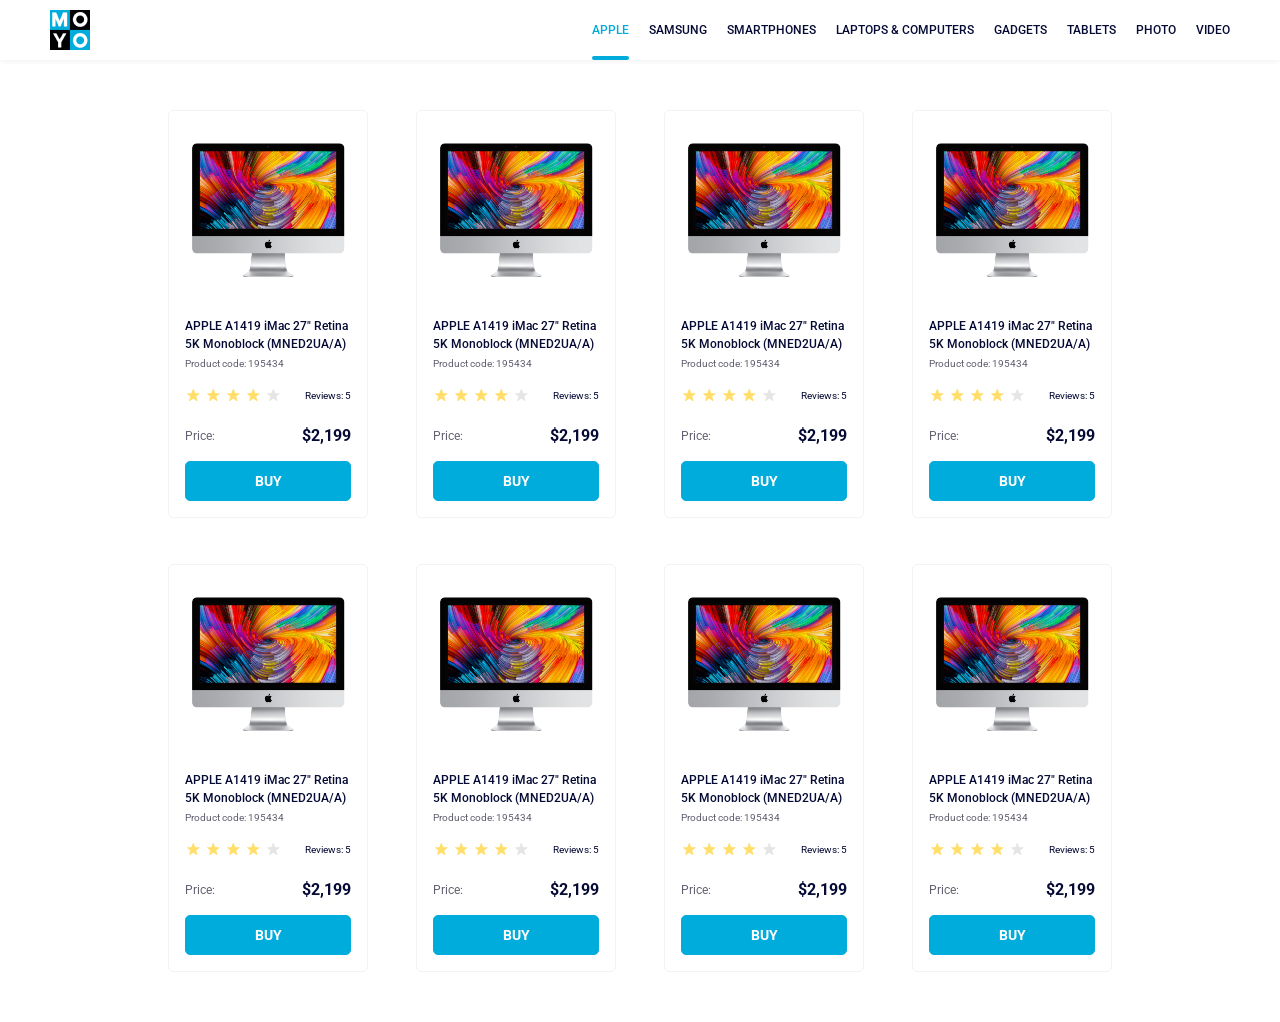
<file: index.html>
<!doctype html><html lang="en"><head><meta charset="utf-8"><meta name="viewport" content="width=device-width, initial-scale=1.0"><title>Catalog</title><link rel="preconnect" href="https://fonts.gstatic.com"><link href="https://fonts.googleapis.com/css2?family=Roboto:wght@400;500;700&display=swap" rel="stylesheet"><link rel="stylesheet" href="index.532f77f7.css"><link rel="preconnect" href="https://fonts.googleapis.com"><link rel="preconnect" href="https://fonts.gstatic.com"><link href="https://fonts.googleapis.com/css2?family=Roboto:wght@100..900&display=swap" rel="stylesheet"></head><body> <header class="header"> <a href="/" class="header__logo-link"> <img class="header__logo-img" src="logo.eddae0ff.png" alt="MOYO logo"> </a> <nav class="header__nav"> <ul class="header__nav-list"> <li class="header__nav-item"> <a href="/" class="header__nav-link is-active"> Apple </a> </li> <li class="header__nav-item"> <a href="/" class="header__nav-link"> Samsung </a> </li> <li class="header__nav-item"> <a href="/" class="header__nav-link"> Smartphones </a> </li> <li class="header__nav-item"> <a href="/" class="header__nav-link" data-qa="nav-hover"> Laptops & Computers </a> </li> <li class="header__nav-item"> <a href="/" class="header__nav-link"> Gadgets </a> </li> <li class="header__nav-item"> <a href="/" class="header__nav-link"> Tablets </a> </li> <li class="header__nav-item"> <a href="/" class="header__nav-link"> Photo </a> </li> <li class="header__nav-item"> <a href="/" class="header__nav-link"> Video </a> </li> </ul> </nav> </header> <main class="card-container"> <div class="card" data-qa="card"> <div class="card__image"> <img src="imac.202c52ff.jpeg" alt="product_logo"> </div> <div class="card__content"> <span class="card__title"> APPLE A1419 iMac 27" Retina 5K Monoblock (MNED2UA/A) </span> <span class="card__code">Product code: 195434</span> <div class="card__reviews-container"> <div class="stars stars--4"> <div class="stars__star"></div> <div class="stars__star"></div> <div class="stars__star"></div> <div class="stars__star"></div> <div class="stars__star"></div> </div> <div class="card__reviews-text">Reviews: 5</div> </div> <div class="card__price-container"> <div class="card__price-text">Price:</div> <div class="card__price-value">$2,199</div> </div> <a href="#" class="card__button" data-qa="card-hover"> BUY </a> </div> </div> <div class="card"> <div class="card__image"> <img src="imac.202c52ff.jpeg" alt="product_logo"> </div> <div class="card__content"> <span class="card__title"> APPLE A1419 iMac 27" Retina 5K Monoblock (MNED2UA/A) </span> <span class="card__code">Product code: 195434</span> <div class="card__reviews-container"> <div class="stars stars--4"> <div class="stars__star"></div> <div class="stars__star"></div> <div class="stars__star"></div> <div class="stars__star"></div> <div class="stars__star"></div> </div> <div class="card__reviews-text">Reviews: 5</div> </div> <div class="card__price-container"> <div class="card__price-text">Price:</div> <div class="card__price-value">$2,199</div> </div> <a href="#" class="card__button"> BUY </a> </div> </div> <div class="card"> <div class="card__image"> <img src="imac.202c52ff.jpeg" alt="product_logo"> </div> <div class="card__content"> <span class="card__title"> APPLE A1419 iMac 27" Retina 5K Monoblock (MNED2UA/A) </span> <span class="card__code">Product code: 195434</span> <div class="card__reviews-container"> <div class="stars stars--4"> <div class="stars__star"></div> <div class="stars__star"></div> <div class="stars__star"></div> <div class="stars__star"></div> <div class="stars__star"></div> </div> <div class="card__reviews-text">Reviews: 5</div> </div> <div class="card__price-container"> <div class="card__price-text">Price:</div> <div class="card__price-value">$2,199</div> </div> <a href="#" class="card__button"> BUY </a> </div> </div> <div class="card"> <div class="card__image"> <img src="imac.202c52ff.jpeg" alt="product_logo"> </div> <div class="card__content"> <span class="card__title"> APPLE A1419 iMac 27" Retina 5K Monoblock (MNED2UA/A) </span> <span class="card__code">Product code: 195434</span> <div class="card__reviews-container"> <div class="stars stars--4"> <div class="stars__star"></div> <div class="stars__star"></div> <div class="stars__star"></div> <div class="stars__star"></div> <div class="stars__star"></div> </div> <div class="card__reviews-text">Reviews: 5</div> </div> <div class="card__price-container"> <div class="card__price-text">Price:</div> <div class="card__price-value">$2,199</div> </div> <a href="#" class="card__button"> BUY </a> </div> </div> <div class="card"> <div class="card__image"> <img src="imac.202c52ff.jpeg" alt="product_logo"> </div> <div class="card__content"> <span class="card__title"> APPLE A1419 iMac 27" Retina 5K Monoblock (MNED2UA/A) </span> <span class="card__code">Product code: 195434</span> <div class="card__reviews-container"> <div class="stars stars--4"> <div class="stars__star"></div> <div class="stars__star"></div> <div class="stars__star"></div> <div class="stars__star"></div> <div class="stars__star"></div> </div> <div class="card__reviews-text">Reviews: 5</div> </div> <div class="card__price-container"> <div class="card__price-text">Price:</div> <div class="card__price-value">$2,199</div> </div> <a href="#" class="card__button"> BUY </a> </div> </div> <div class="card"> <div class="card__image"> <img src="imac.202c52ff.jpeg" alt="product_logo"> </div> <div class="card__content"> <span class="card__title"> APPLE A1419 iMac 27" Retina 5K Monoblock (MNED2UA/A) </span> <span class="card__code">Product code: 195434</span> <div class="card__reviews-container"> <div class="stars stars--4"> <div class="stars__star"></div> <div class="stars__star"></div> <div class="stars__star"></div> <div class="stars__star"></div> <div class="stars__star"></div> </div> <div class="card__reviews-text">Reviews: 5</div> </div> <div class="card__price-container"> <div class="card__price-text">Price:</div> <div class="card__price-value">$2,199</div> </div> <a href="#" class="card__button"> BUY </a> </div> </div> <div class="card"> <div class="card__image"> <img src="imac.202c52ff.jpeg" alt="product_logo"> </div> <div class="card__content"> <span class="card__title"> APPLE A1419 iMac 27" Retina 5K Monoblock (MNED2UA/A) </span> <span class="card__code">Product code: 195434</span> <div class="card__reviews-container"> <div class="stars stars--4"> <div class="stars__star"></div> <div class="stars__star"></div> <div class="stars__star"></div> <div class="stars__star"></div> <div class="stars__star"></div> </div> <div class="card__reviews-text">Reviews: 5</div> </div> <div class="card__price-container"> <div class="card__price-text">Price:</div> <div class="card__price-value">$2,199</div> </div> <a href="#" class="card__button"> BUY </a> </div> </div> <div class="card"> <div class="card__image"> <img src="imac.202c52ff.jpeg" alt="product_logo"> </div> <div class="card__content"> <span class="card__title"> APPLE A1419 iMac 27" Retina 5K Monoblock (MNED2UA/A) </span> <span class="card__code">Product code: 195434</span> <div class="card__reviews-container"> <div class="stars stars--4"> <div class="stars__star"></div> <div class="stars__star"></div> <div class="stars__star"></div> <div class="stars__star"></div> <div class="stars__star"></div> </div> <div class="card__reviews-text">Reviews: 5</div> </div> <div class="card__price-container"> <div class="card__price-text">Price:</div> <div class="card__price-value">$2,199</div> </div> <a href="#" class="card__button"> BUY </a> </div> </div> </main> </body></html>
</file>
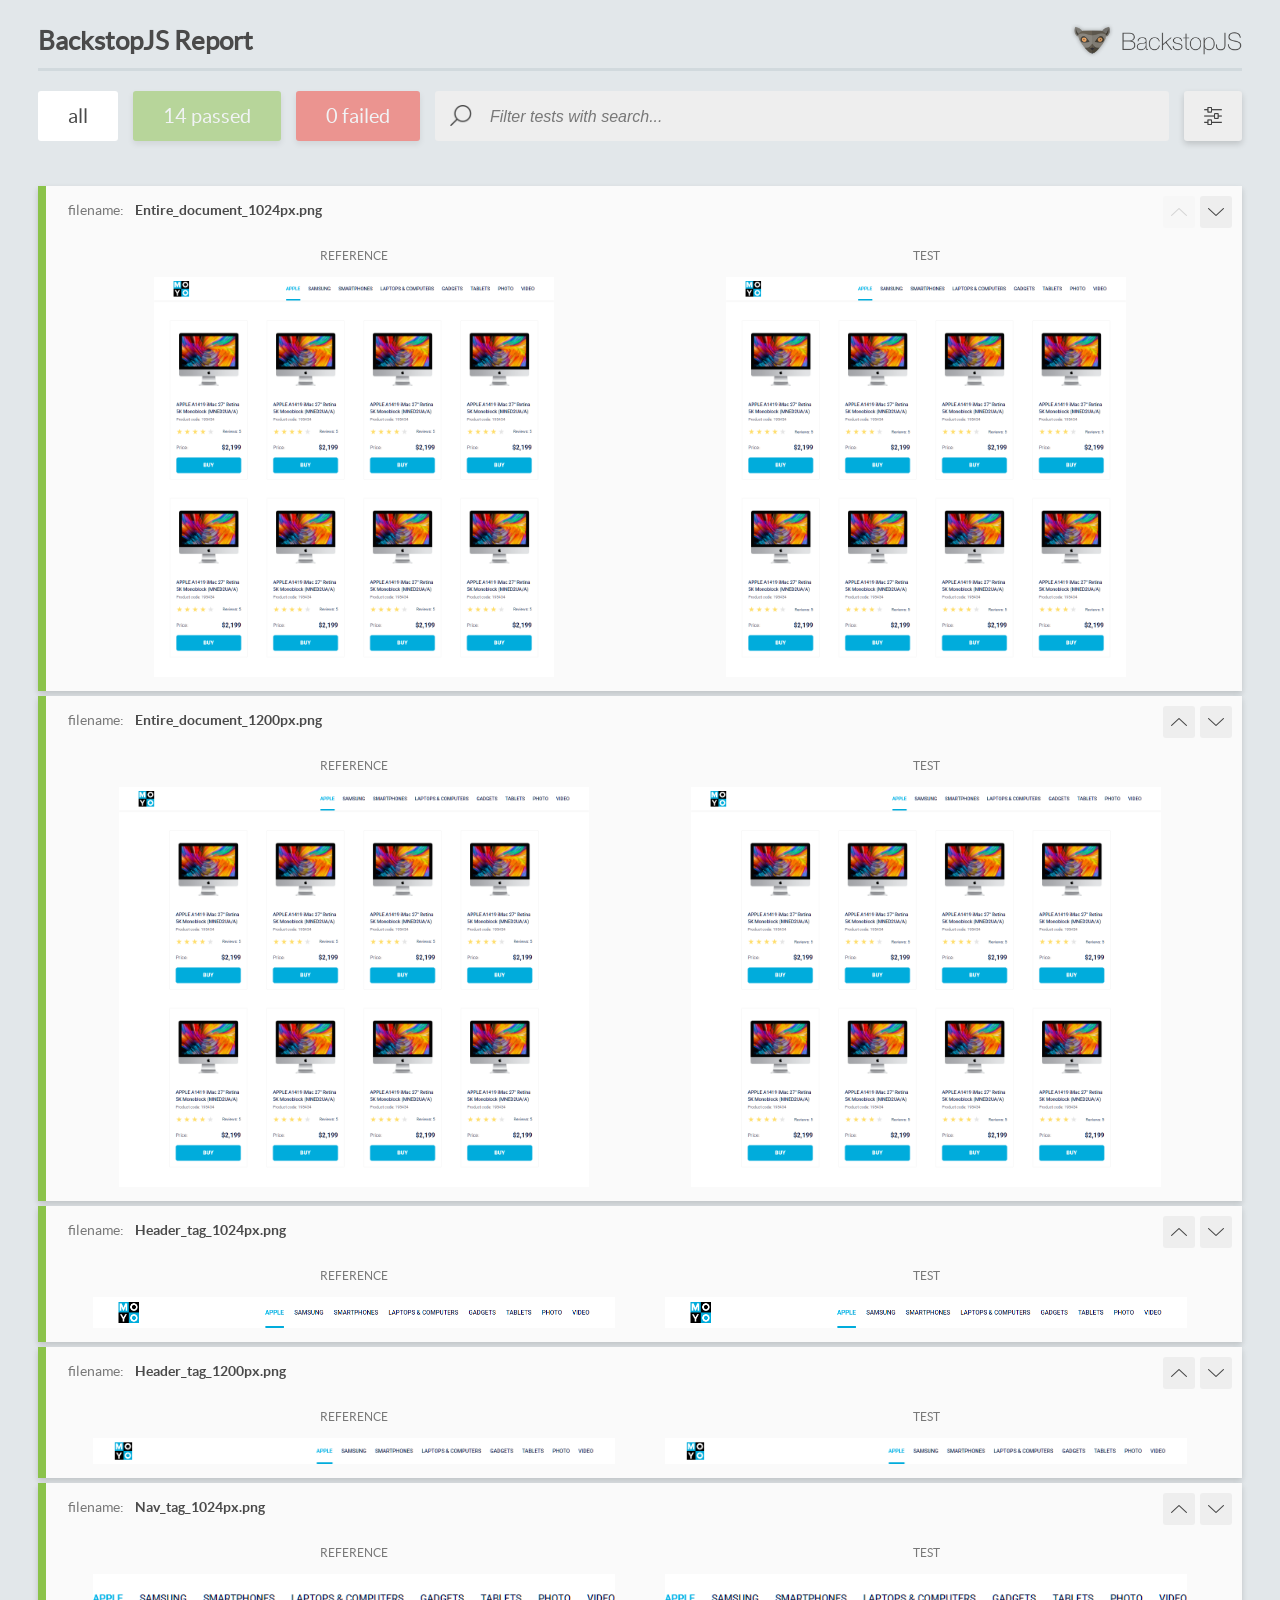
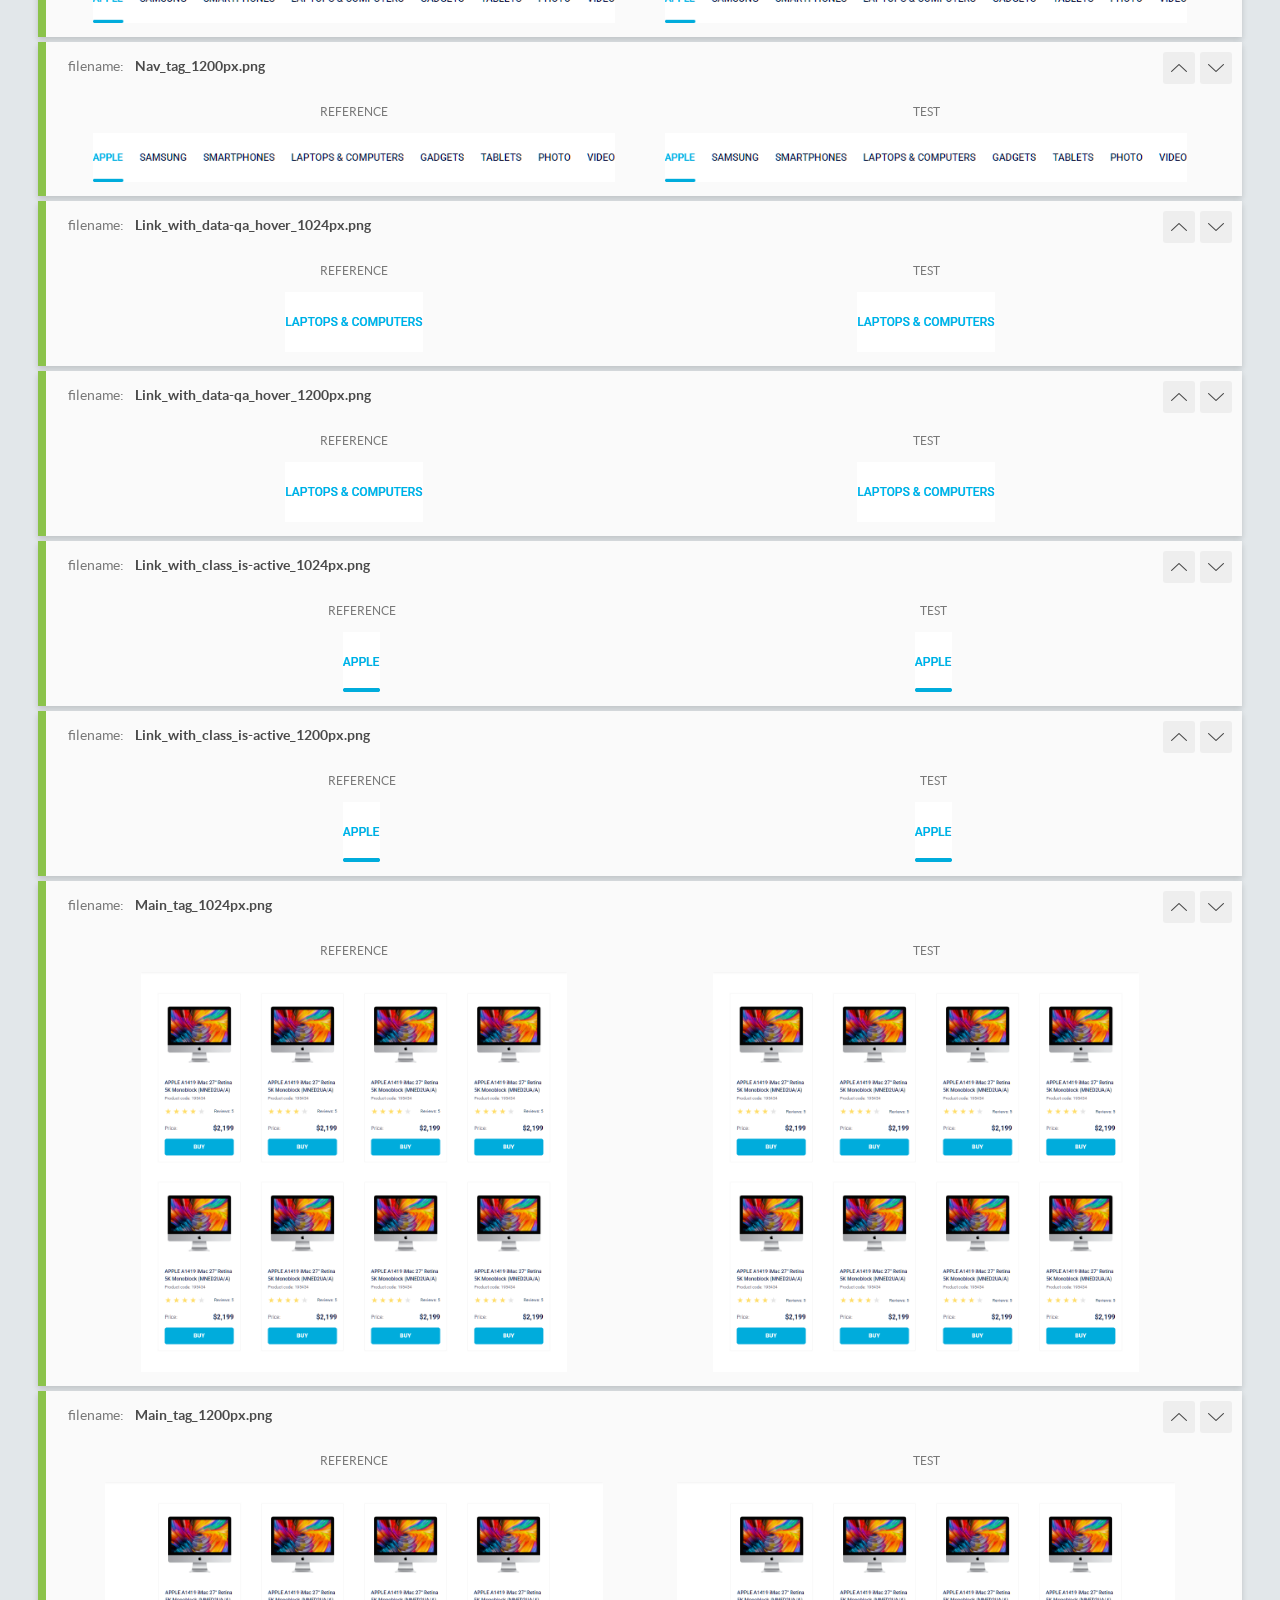
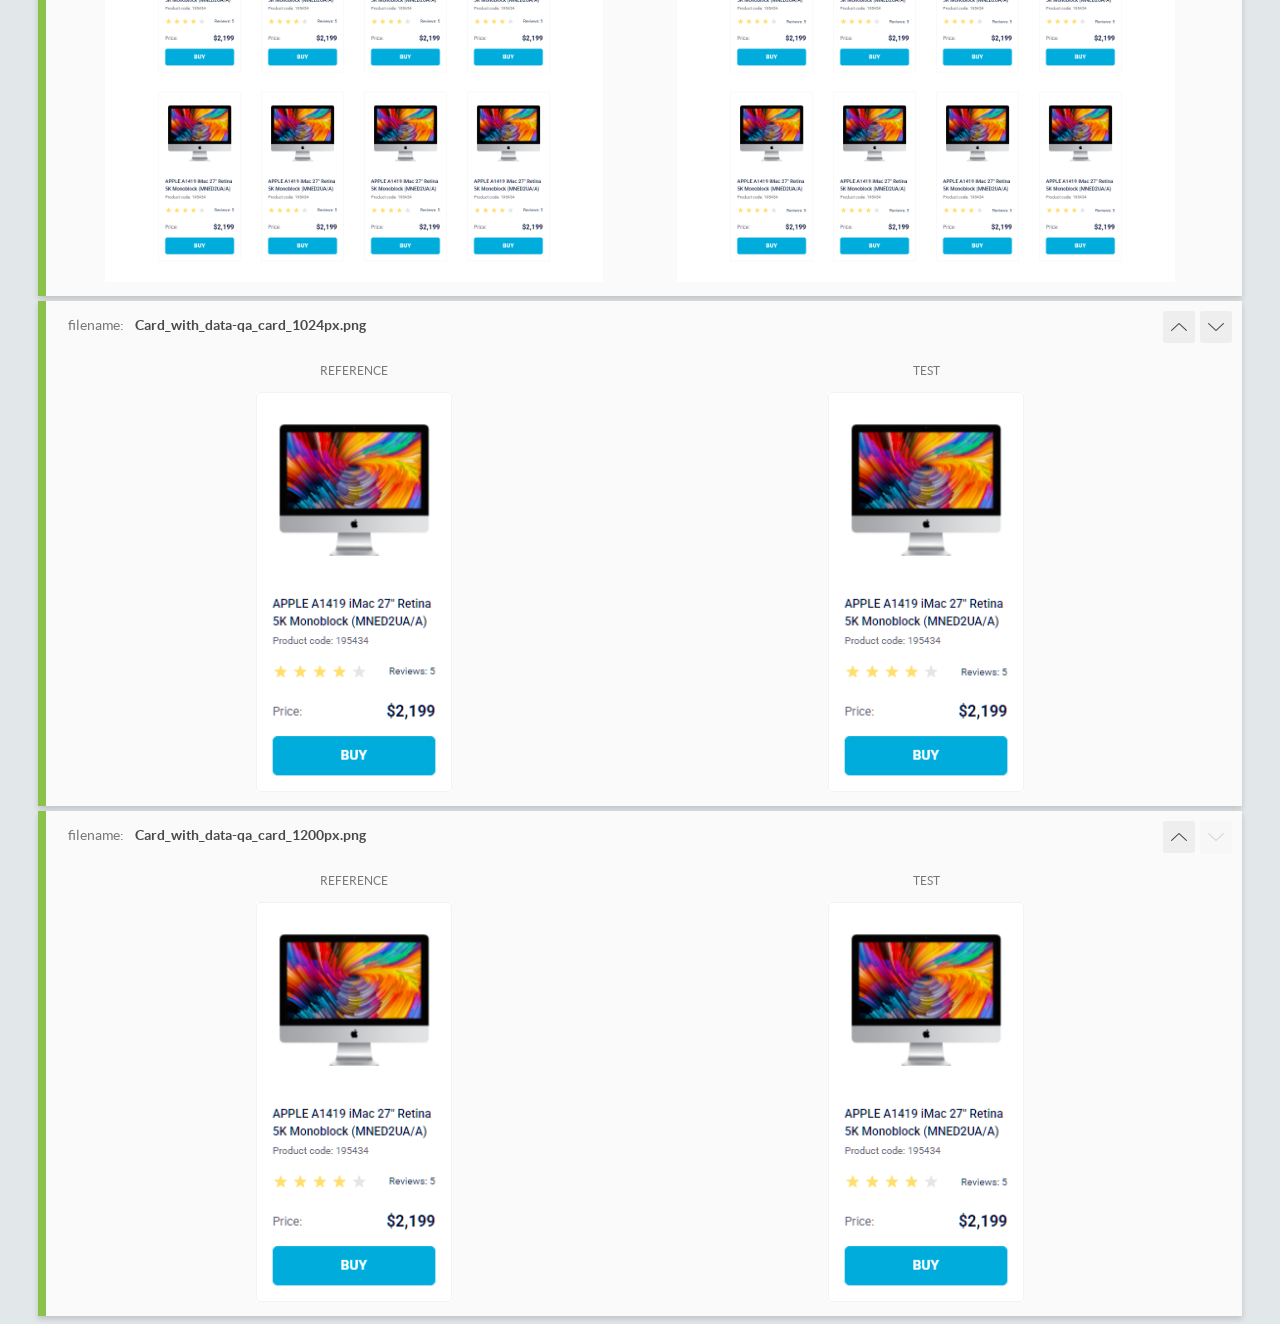
<file: report/html_report/index.html>
<!DOCTYPE html>
<html>
  <head>
    <meta charset="utf-8">
    <!-- Disable Cache -->
    <meta http-equiv="Cache-Control" content="no-cache, no-store, must-revalidate">
    <meta http-equiv="Pragma" content="no-cache">
    <meta http-equiv="Expires" content="0">

    <title>BackstopJS Report</title>

    <style>
      @font-face {
          font-family: 'latoregular';
          src: url('./assets/fonts/lato-regular-webfont.woff2') format('woff2'),
              url('./assets/fonts/lato-regular-webfont.woff') format('woff');
          font-weight: 400;
          font-style: normal;
      }
      @font-face {
          font-family: 'latobold';
          src: url('./assets/fonts/lato-bold-webfont.woff2') format('woff2'),
              url('./assets/fonts/lato-bold-webfont.woff') format('woff');
          font-weight: 700;
          font-style: normal;
      }

      .ReactModal__Body--open {
          overflow: hidden;
      }
      .ReactModal__Body--open .header {
        display: none;
      }

    </style>
  </head>
  <body style="background-color: #E2E7EA">
    <div id="root">

    </div>
    <script>
      function report (report) { // eslint-disable-line no-unused-vars
        window.tests = report;
      }
    </script>
    <script src="config.js"></script>
    <script src="index_bundle.js"></script>
  </body>
</html>
</file>
<file: index.532f77f7.css>
body{font-optical-sizing:auto;font-variation-settings:"wdth" 100;margin:0;font-family:Roboto,Arial,sans-serif;font-style:normal;font-weight:500}.header{justify-content:space-between;align-items:center;display:flex;box-shadow:0 2px 4px #0000000d}.header__logo-link{width:40px;height:40px;margin-left:50px}.header__logo-img{object-fit:contain;width:100%;height:100%}.header__nav{margin-right:50px}.header__nav-list{margin:0;padding:0;list-style:none;display:flex}.header__nav-item:not(:first-child){margin-left:20px}.header__nav-link{text-transform:uppercase;color:#060b35;justify-content:center;align-items:center;font-size:12px;line-height:60px;text-decoration:none;transition:color .3s;display:flex}.header__nav-link:hover{color:#00acdc}.is-active{color:#00acdc;position:relative}.is-active:after{content:"";background-color:#00acdc;border-radius:8px;height:4px;position:absolute;bottom:0;left:0;right:0}.card-container{grid-template-columns:repeat(1,200px);place-content:center;gap:46px 48px;padding:50px 40px;display:grid}@media (width>=488px){.card-container{grid-template-columns:repeat(2,200px)}}@media (width>=768px){.card-container{grid-template-columns:repeat(3,200px)}}@media (width>=1024px){.card-container{grid-template-columns:repeat(4,200px)}}.card{box-sizing:border-box;border:1px solid #f3f3f3;border-radius:5px;width:200px;transition:transform .3s}.card__image{justify-content:center;width:auto;height:134px;margin-top:32px;display:flex}.card__content{flex-direction:column;margin-top:40px;margin-bottom:16px;padding-inline:16px;display:flex}.card__title{color:#060b35;margin:0;font-size:12px;font-weight:500;line-height:18px;transition:color .3s}.card__code{color:#616070;margin-top:4px;font-size:10px;font-weight:400;line-height:14px}.card__reviews-container{justify-content:space-between;align-items:flex-end;margin:16px 0 0;display:flex}.card__reviews-text{color:#060b35;margin:0;font-size:10px;font-weight:400;line-height:14px}.card__price-container{justify-content:space-between;align-items:center;width:100%;margin:24px 0 0;display:flex}.card__price-text{color:#616070;margin:0;font-size:12px;font-weight:400;line-height:14px}.card__price-value{text-align:right;color:#060b35;margin:0;font-size:16px;font-weight:700;line-height:18px}.card__button{box-sizing:border-box;color:#fff;text-align:center;background-color:#00acdc;border:1px solid #00acdc;border-radius:5px;width:100%;margin-top:16px;font-size:14px;font-weight:700;line-height:38px;text-decoration:none;transition:background-color,color .3s;display:block}.card__button:hover{color:#00acdc;background-color:#fff}.card:hover{transform:scale(1.2)}.card:hover .card__title{color:#34568b}.stars{display:flex}.stars__star{background-image:url(star.822d561e.svg);background-position:50%;background-repeat:no-repeat;width:16px;height:16px;margin-right:4px}.stars__star:last-child{margin-right:0}.stars--0 .stars__star:nth-child(-n),.stars--1 .stars__star:nth-child(-n+1),.stars--2 .stars__star:nth-child(-n+2),.stars--3 .stars__star:nth-child(-n+3),.stars--4 .stars__star:nth-child(-n+4),.stars--5 .stars__star:nth-child(-n+5){background-image:url(star-active.edda4c43.svg)}
/*# sourceMappingURL=index.532f77f7.css.map */
</file>
